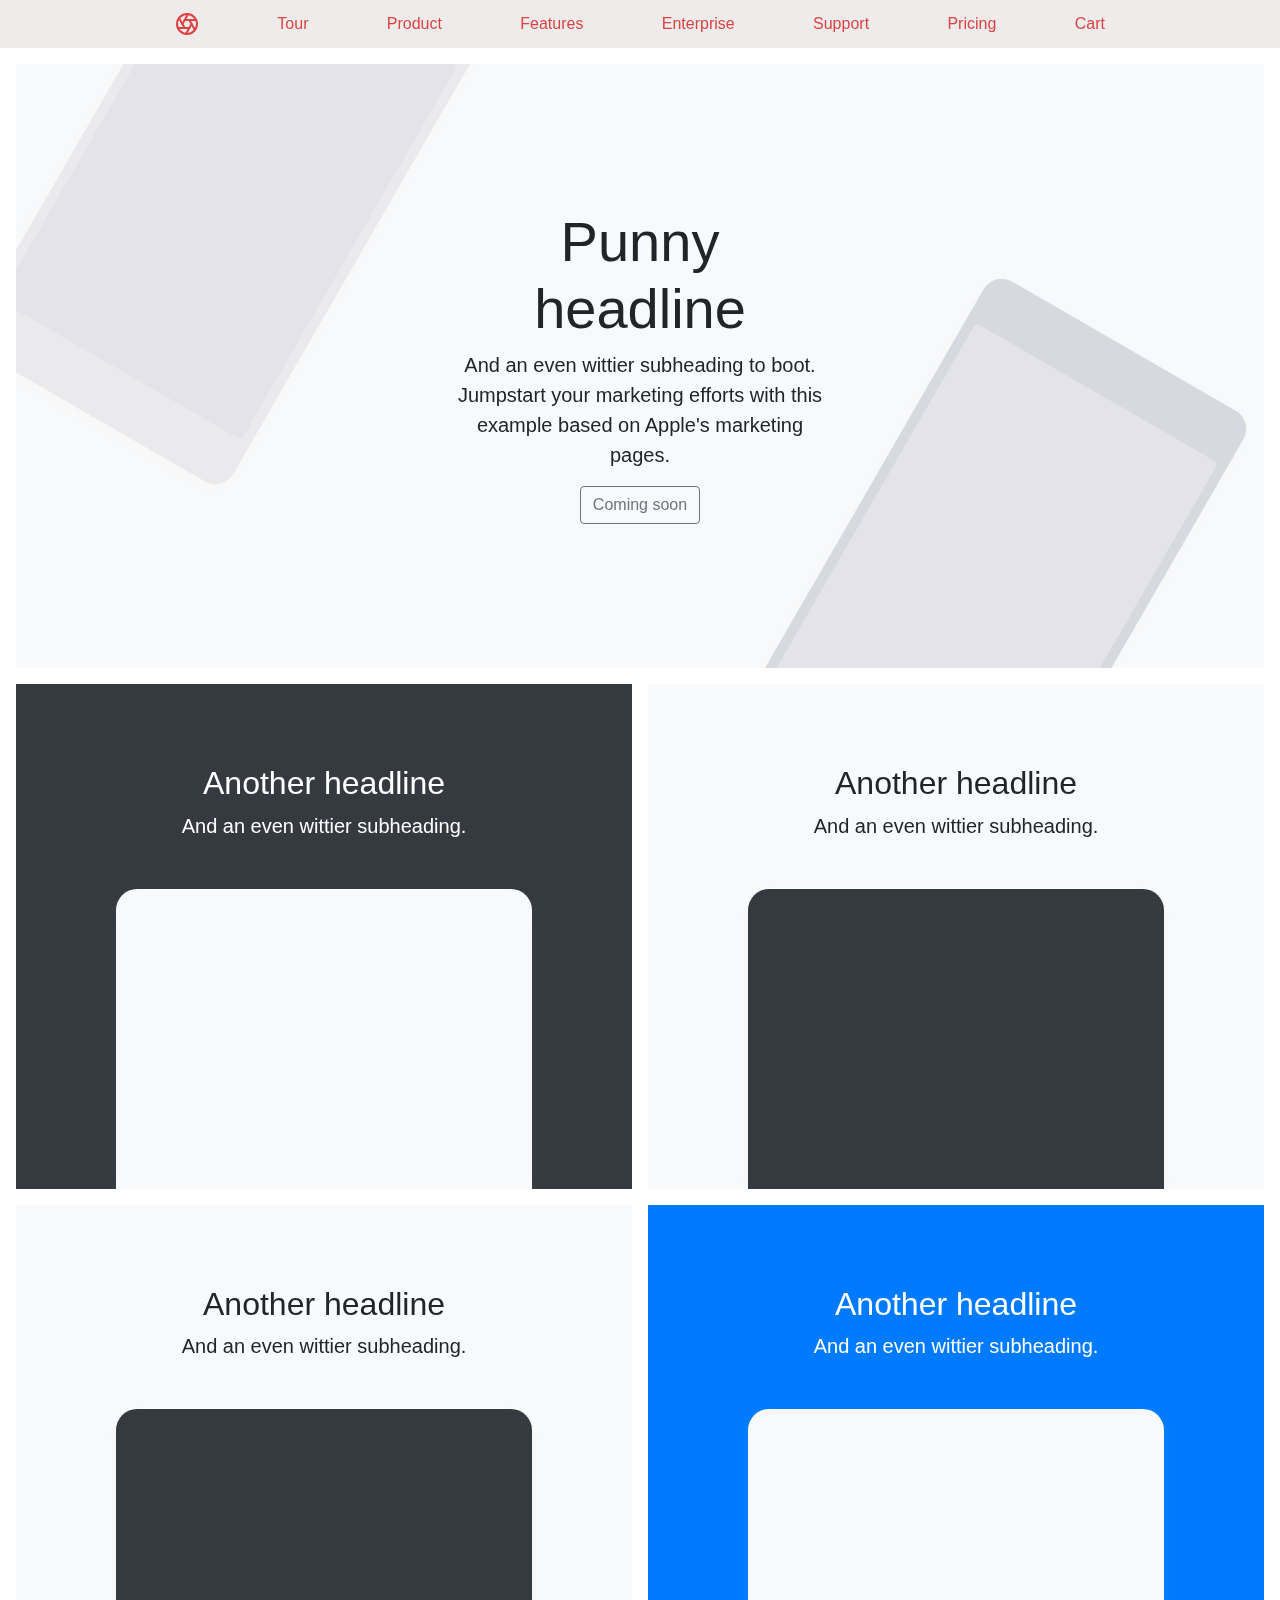
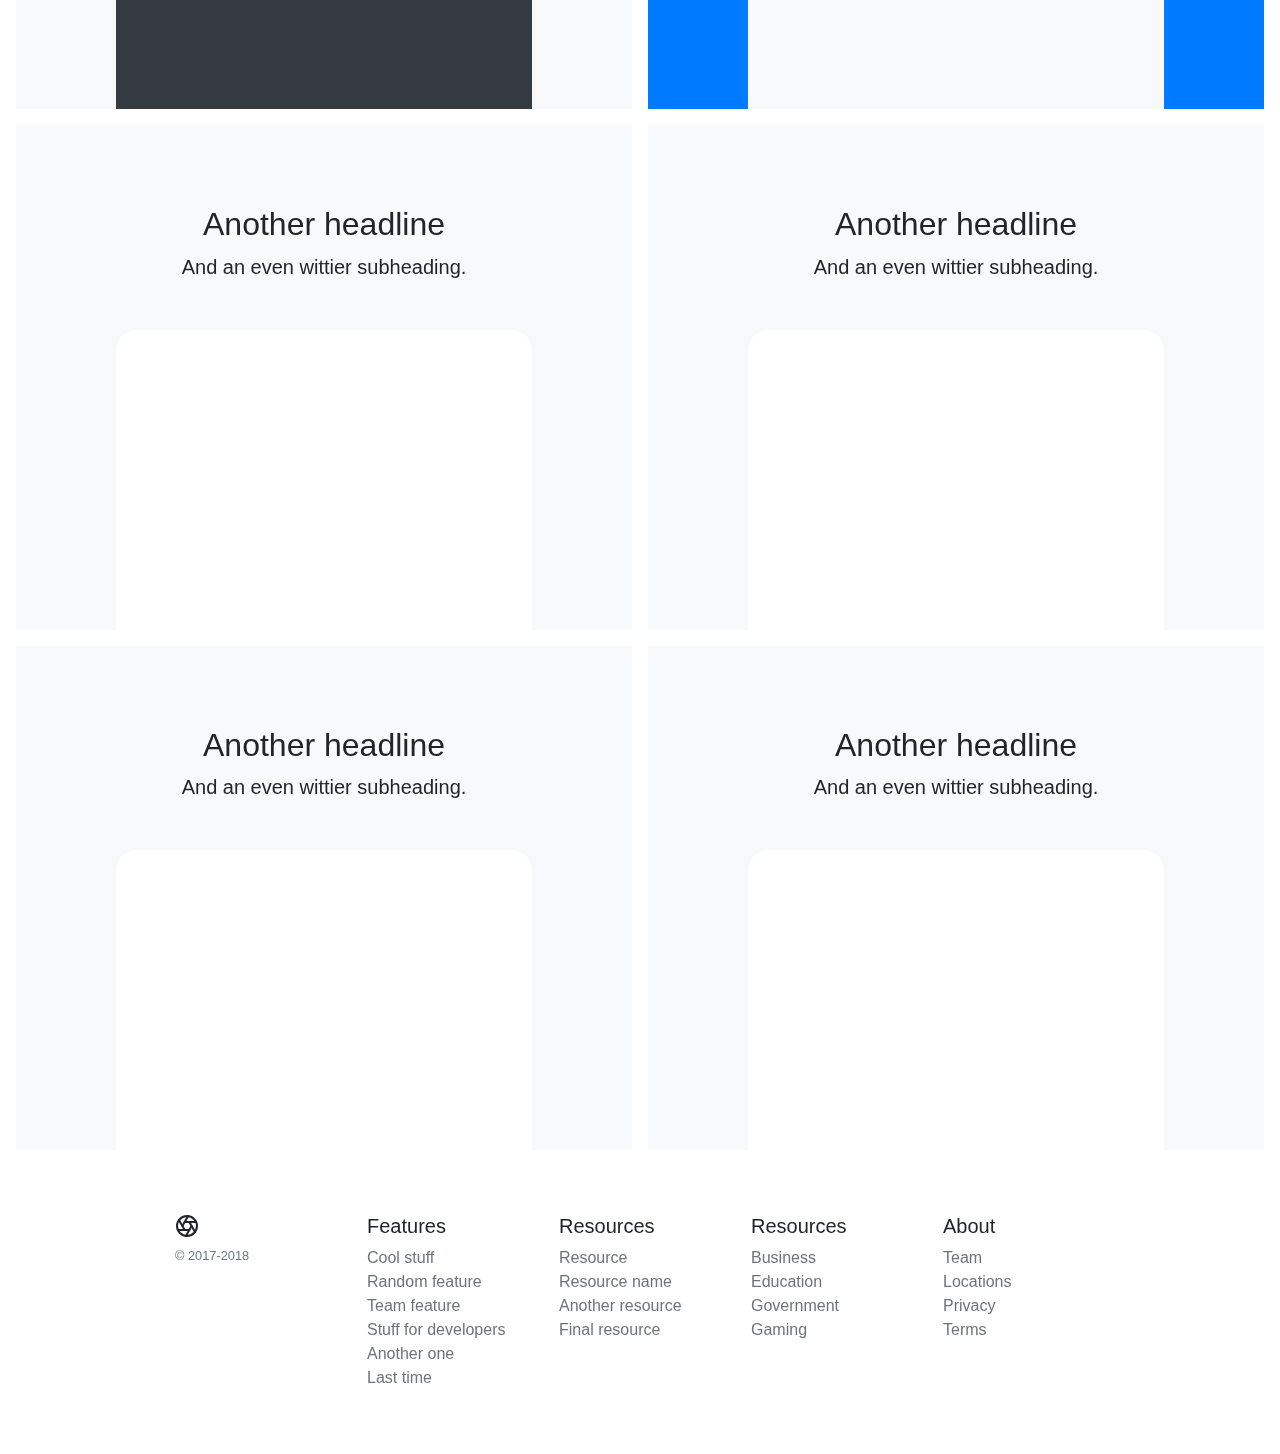
<file: Tugas3A/index.html>
<!doctype html>
<html lang="en">
  <head>
    <meta charset="utf-8">
    <meta name="viewport" content="width=device-width, initial-scale=1, shrink-to-fit=no">
    <meta name="description" content="">
    <meta name="author" content="">

    <title>Tugas3A</title>

    <!-- Bootstrap core CSS -->
    <link href="css/bootstrap.min.css" rel="stylesheet">

    <!-- Custom styles for this template -->
    <link href="product.css" rel="stylesheet">
  </head>

  <body>

    <nav class="site-header sticky-top py-1">
      <div class="container d-flex flex-column flex-md-row justify-content-between">
        <a class="py-2" href="#">
          <svg xmlns="http://www.w3.org/2000/svg" width="24" height="24" viewBox="0 0 24 24" fill="none" stroke="currentColor" stroke-width="2" stroke-linecap="round" stroke-linejoin="round" class="d-block mx-auto"><circle cx="12" cy="12" r="10"></circle><line x1="14.31" y1="8" x2="20.05" y2="17.94"></line><line x1="9.69" y1="8" x2="21.17" y2="8"></line><line x1="7.38" y1="12" x2="13.12" y2="2.06"></line><line x1="9.69" y1="16" x2="3.95" y2="6.06"></line><line x1="14.31" y1="16" x2="2.83" y2="16"></line><line x1="16.62" y1="12" x2="10.88" y2="21.94"></line></svg>
        </a>
        <a class="py-2 d-none d-md-inline-block" href="#">Tour</a>
        <a class="py-2 d-none d-md-inline-block" href="#">Product</a>
        <a class="py-2 d-none d-md-inline-block" href="#">Features</a>
        <a class="py-2 d-none d-md-inline-block" href="#">Enterprise</a>
        <a class="py-2 d-none d-md-inline-block" href="#">Support</a>
        <a class="py-2 d-none d-md-inline-block" href="#">Pricing</a>
        <a class="py-2 d-none d-md-inline-block" href="#">Cart</a>
      </div>
    </nav>

    <div class="position-relative overflow-hidden p-3 p-md-5 m-md-3 text-center bg-light">
      <div class="col-md-5 p-lg-5 mx-auto my-5">
        <h1 class="display-4 font-weight-normal">Punny headline</h1>
        <p class="lead font-weight-normal">And an even wittier subheading to boot. Jumpstart your marketing efforts with this example based on Apple's marketing pages.</p>
        <a class="btn btn-outline-secondary" href="#">Coming soon</a>
      </div>
      <div class="product-device box-shadow d-none d-md-block"></div>
      <div class="product-device product-device-2 box-shadow d-none d-md-block"></div>
    </div>

    <div class="d-md-flex flex-md-equal w-100 my-md-3 pl-md-3">
      <div class="bg-dark mr-md-3 pt-3 px-3 pt-md-5 px-md-5 text-center text-white overflow-hidden">
        <div class="my-3 py-3">
          <h2 class="display-5">Another headline</h2>
          <p class="lead">And an even wittier subheading.</p>
        </div>
        <div class="bg-light box-shadow mx-auto" style="width: 80%; height: 300px; border-radius: 21px 21px 0 0;"></div>
      </div>
      <div class="bg-light mr-md-3 pt-3 px-3 pt-md-5 px-md-5 text-center overflow-hidden">
        <div class="my-3 p-3">
          <h2 class="display-5">Another headline</h2>
          <p class="lead">And an even wittier subheading.</p>
        </div>
        <div class="bg-dark box-shadow mx-auto" style="width: 80%; height: 300px; border-radius: 21px 21px 0 0;"></div>
      </div>
    </div>

    <div class="d-md-flex flex-md-equal w-100 my-md-3 pl-md-3">
      <div class="bg-light mr-md-3 pt-3 px-3 pt-md-5 px-md-5 text-center overflow-hidden">
        <div class="my-3 p-3">
          <h2 class="display-5">Another headline</h2>
          <p class="lead">And an even wittier subheading.</p>
        </div>
        <div class="bg-dark box-shadow mx-auto" style="width: 80%; height: 300px; border-radius: 21px 21px 0 0;"></div>
      </div>
      <div class="bg-primary mr-md-3 pt-3 px-3 pt-md-5 px-md-5 text-center text-white overflow-hidden">
        <div class="my-3 py-3">
          <h2 class="display-5">Another headline</h2>
          <p class="lead">And an even wittier subheading.</p>
        </div>
        <div class="bg-light box-shadow mx-auto" style="width: 80%; height: 300px; border-radius: 21px 21px 0 0;"></div>
      </div>
    </div>

    <div class="d-md-flex flex-md-equal w-100 my-md-3 pl-md-3">
      <div class="bg-light mr-md-3 pt-3 px-3 pt-md-5 px-md-5 text-center overflow-hidden">
        <div class="my-3 p-3">
          <h2 class="display-5">Another headline</h2>
          <p class="lead">And an even wittier subheading.</p>
        </div>
        <div class="bg-white box-shadow mx-auto" style="width: 80%; height: 300px; border-radius: 21px 21px 0 0;"></div>
      </div>
      <div class="bg-light mr-md-3 pt-3 px-3 pt-md-5 px-md-5 text-center overflow-hidden">
        <div class="my-3 py-3">
          <h2 class="display-5">Another headline</h2>
          <p class="lead">And an even wittier subheading.</p>
        </div>
        <div class="bg-white box-shadow mx-auto" style="width: 80%; height: 300px; border-radius: 21px 21px 0 0;"></div>
      </div>
    </div>

    <div class="d-md-flex flex-md-equal w-100 my-md-3 pl-md-3">
      <div class="bg-light mr-md-3 pt-3 px-3 pt-md-5 px-md-5 text-center overflow-hidden">
        <div class="my-3 p-3">
          <h2 class="display-5">Another headline</h2>
          <p class="lead">And an even wittier subheading.</p>
        </div>
        <div class="bg-white box-shadow mx-auto" style="width: 80%; height: 300px; border-radius: 21px 21px 0 0;"></div>
      </div>
      <div class="bg-light mr-md-3 pt-3 px-3 pt-md-5 px-md-5 text-center overflow-hidden">
        <div class="my-3 py-3">
          <h2 class="display-5">Another headline</h2>
          <p class="lead">And an even wittier subheading.</p>
        </div>
        <div class="bg-white box-shadow mx-auto" style="width: 80%; height: 300px; border-radius: 21px 21px 0 0;"></div>
      </div>
    </div>

    <footer class="container py-5">
      <div class="row">
        <div class="col-12 col-md">
          <svg xmlns="http://www.w3.org/2000/svg" width="24" height="24" viewBox="0 0 24 24" fill="none" stroke="currentColor" stroke-width="2" stroke-linecap="round" stroke-linejoin="round" class="d-block mb-2"><circle cx="12" cy="12" r="10"></circle><line x1="14.31" y1="8" x2="20.05" y2="17.94"></line><line x1="9.69" y1="8" x2="21.17" y2="8"></line><line x1="7.38" y1="12" x2="13.12" y2="2.06"></line><line x1="9.69" y1="16" x2="3.95" y2="6.06"></line><line x1="14.31" y1="16" x2="2.83" y2="16"></line><line x1="16.62" y1="12" x2="10.88" y2="21.94"></line></svg>
          <small class="d-block mb-3 text-muted">&copy; 2017-2018</small>
        </div>
        <div class="col-6 col-md">
          <h5>Features</h5>
          <ul class="list-unstyled text-small">
            <li><a class="text-muted" href="#">Cool stuff</a></li>
            <li><a class="text-muted" href="#">Random feature</a></li>
            <li><a class="text-muted" href="#">Team feature</a></li>
            <li><a class="text-muted" href="#">Stuff for developers</a></li>
            <li><a class="text-muted" href="#">Another one</a></li>
            <li><a class="text-muted" href="#">Last time</a></li>
          </ul>
        </div>
        <div class="col-6 col-md">
          <h5>Resources</h5>
          <ul class="list-unstyled text-small">
            <li><a class="text-muted" href="#">Resource</a></li>
            <li><a class="text-muted" href="#">Resource name</a></li>
            <li><a class="text-muted" href="#">Another resource</a></li>
            <li><a class="text-muted" href="#">Final resource</a></li>
          </ul>
        </div>
        <div class="col-6 col-md">
          <h5>Resources</h5>
          <ul class="list-unstyled text-small">
            <li><a class="text-muted" href="#">Business</a></li>
            <li><a class="text-muted" href="#">Education</a></li>
            <li><a class="text-muted" href="#">Government</a></li>
            <li><a class="text-muted" href="#">Gaming</a></li>
          </ul>
        </div>
        <div class="col-6 col-md">
          <h5>About</h5>
          <ul class="list-unstyled text-small">
            <li><a class="text-muted" href="#">Team</a></li>
            <li><a class="text-muted" href="#">Locations</a></li>
            <li><a class="text-muted" href="#">Privacy</a></li>
            <li><a class="text-muted" href="#">Terms</a></li>
          </ul>
        </div>
      </div>
    </footer>


    <!-- Bootstrap core JavaScript
    ================================================== -->
    <!-- Placed at the end of the document so the pages load faster -->
    <script src="https://code.jquery.com/jquery-3.3.1.slim.min.js" integrity="sha384-q8i/X+965DzO0rT7abK41JStQIAqVgRVzpbzo5smXKp4YfRvH+8abtTE1Pi6jizo" crossorigin="anonymous"></script>
    <script>window.jQuery || document.write('<script src="js/jquery-slim.min.js"><\/script>')</script>
    <script src="js/popper.min.js"></script>
    <script src="js/bootstrap.min.js"></script>
    <script src="js/holder.min.js"></script>
    <script>
      Holder.addTheme('thumb', {
        bg: '#55595c',
        fg: '#eceeef',
        text: 'Thumbnail'
      });
    </script>
  </body>
</html>
</file>
<file: Tugas3A/product.css>
.container {
  max-width: 960px;
}


.site-header {
  background-color: rgba(236, 232, 232, 0.85);
  -webkit-backdrop-filter: saturate(180%) blur(20px);
  backdrop-filter: saturate(180%) blur(20px);
}
.site-header a {
  color: rgb(218, 68, 68);
  transition: ease-in-out color .15s;
}
.site-header a:hover {
  color: rgb(243, 46, 46);
  text-decoration: none;
}

/*
 * Dummy devices (replace them with your own or something else entirely!)
 */

.product-device {
  position: absolute;
  right: 10%;
  bottom: -30%;
  width: 300px;
  height: 540px;
  background-color: rgb(215, 217, 224);
  border-radius: 21px;
  -webkit-transform: rotate(30deg);
  transform: rotate(30deg);
}

.product-device::before {
  position: absolute;
  top: 10%;
  right: 10px;
  bottom: 10%;
  left: 10px;
  content: "";
  background-color: #e4e3e9;;
  border-radius: 5px;
}

.product-device-2 {
  top: -25%;
  right: auto;
  bottom: 0;
  left: 5%;
  background-color: #d9d6db75;
} 


/*
 * Extra utilities
 */

.border-top { border-top: 1px solid #9e1111; }
.border-bottom { border-bottom: 1px solid #cf2c2c; }

.box-shadow { box-shadow: 0 .25rem .75rem rgba(228, 221, 221, 0.05); }

.flex-equal > * {
  -ms-flex: 1;
  flex: 1;
}
@media (min-width: 768px) {
  .flex-md-equal > * {
    -ms-flex: 1;
    flex: 1;
  }
}

.overflow-hidden { overflow: hidden; }
</file>
